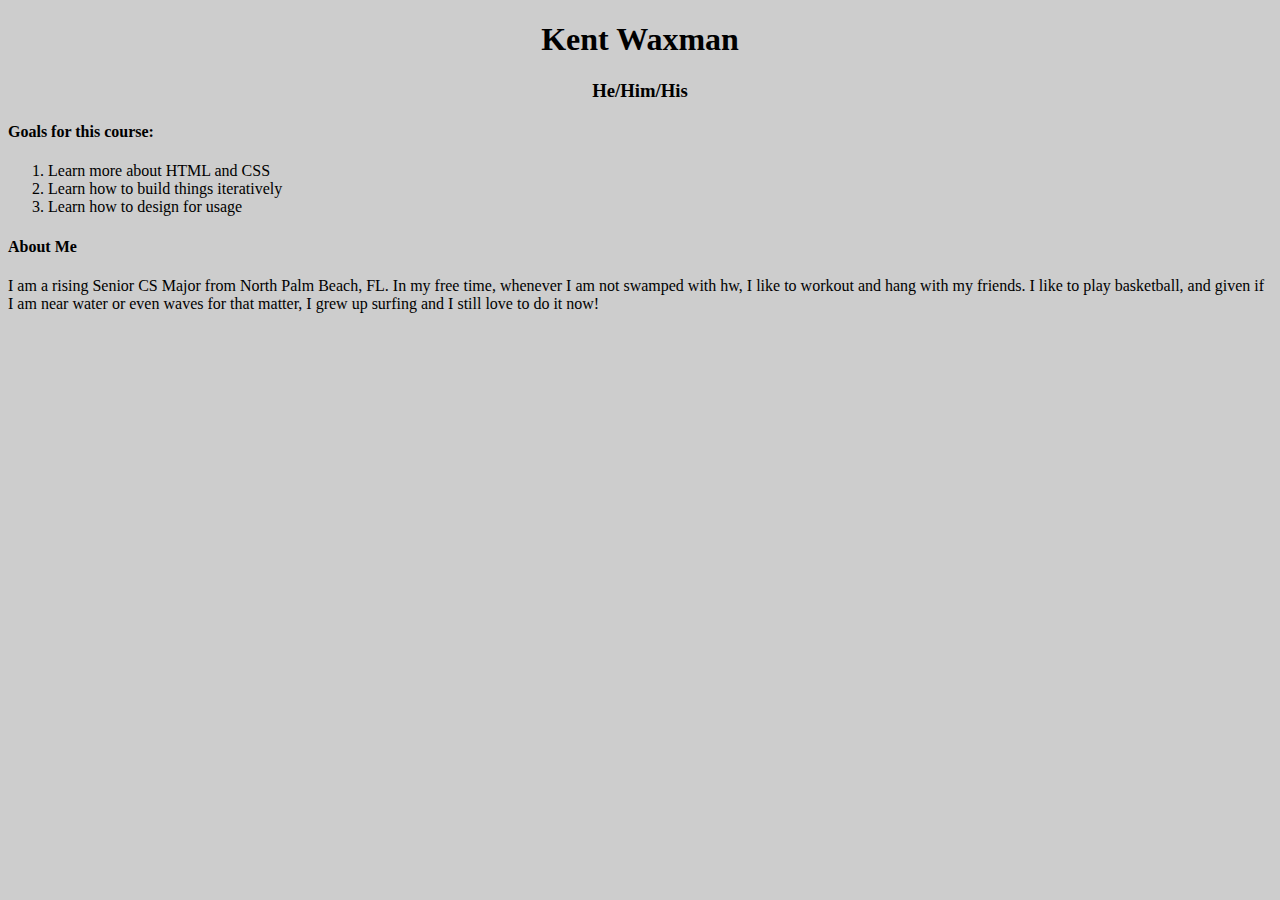
<file: recitation1/index.html>
<!DOCTYPE html>
<html lang="en" dir="ltr">
  <head>
    <meta charset="utf-8">
    <title>About Kent</title>
  </head>
  <body style = "background-color:#CDCDCD">
    <section>
      <center>
        <h1>Kent Waxman</h1>
        <h3>He/Him/His</h3>
      </center>
    </section>
    <section>
      <h4>Goals for this course:</h4>
      <ol>
        <li>Learn more about HTML and CSS</li>
        <li>Learn how to build things iteratively</li>
        <li>Learn how to design for usage</li>
      </ol>
    </section>
    <section>
      <h4>About Me</h4>
      <p>I am a rising Senior CS Major from North Palm Beach, FL. In my free time, whenever I am not swamped with hw,
         I like to workout and hang with my friends. I like to play basketball, and given if I am near water or even
         waves for that matter, I grew up surfing and I still love to do it now!</p>
    </section>
  </body>
</html>
</file>
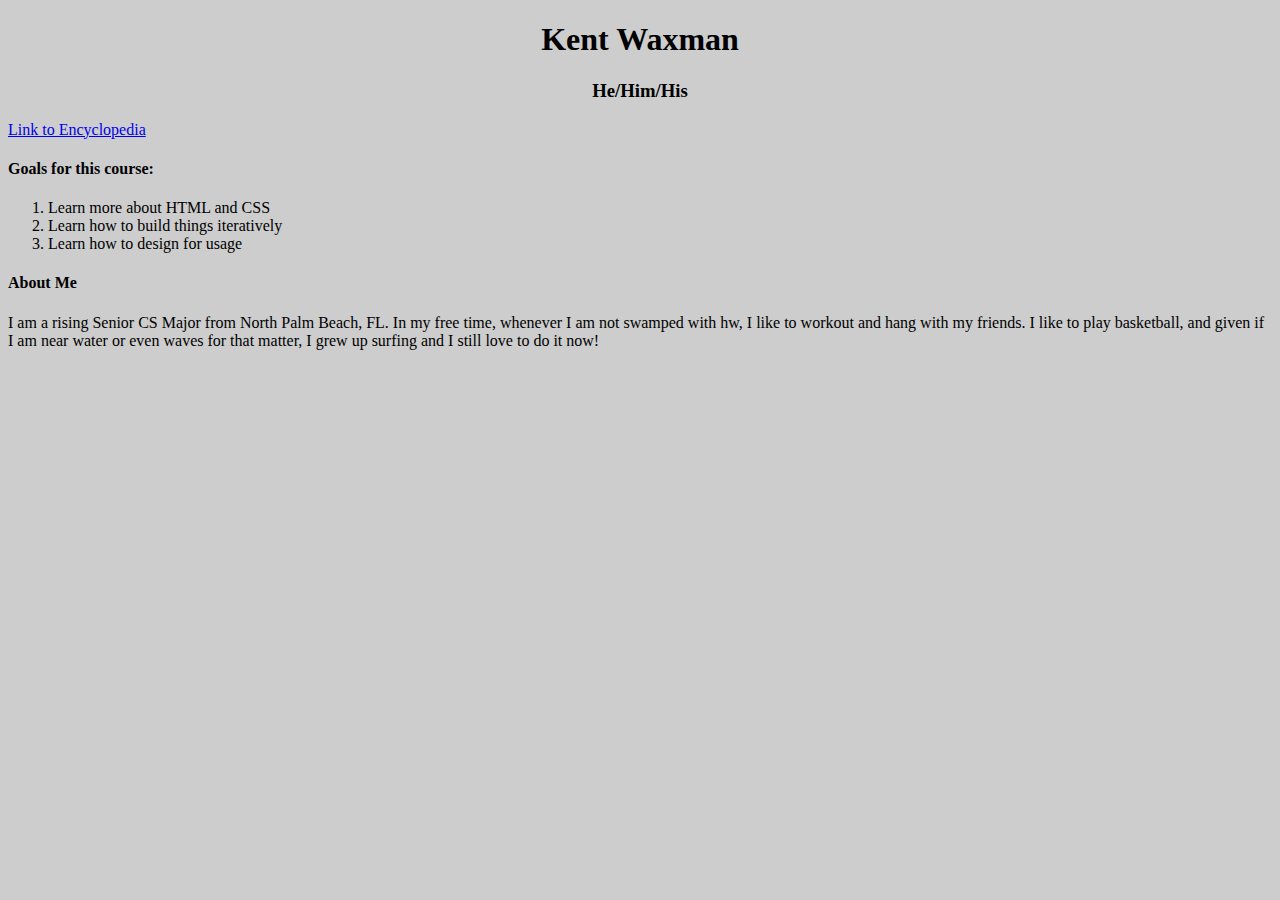
<file: web-repo/index.html>
<!DOCTYPE html>
<html lang="en" dir="ltr">
  <head>
    <meta charset="utf-8">
    <title>About Kent</title>
  </head>
  <body style = "background-color:#CDCDCD">
    <section>
      <center>
        <h1>Kent Waxman</h1>
        <h3>He/Him/His</h3>
      </center>
    </section>
    <a href="week2/index.html">Link to Encyclopedia</a>
    <section>
      <h4>Goals for this course:</h4>
      <ol>
        <li>Learn more about HTML and CSS</li>
        <li>Learn how to build things iteratively</li>
        <li>Learn how to design for usage</li>
      </ol>
    </section>
    <section>
      <h4>About Me</h4>
      <p>I am a rising Senior CS Major from North Palm Beach, FL. In my free time, whenever I am not swamped with hw,
         I like to workout and hang with my friends. I like to play basketball, and given if I am near water or even
         waves for that matter, I grew up surfing and I still love to do it now!</p>
    </section>
  </body>
</html>
</file>
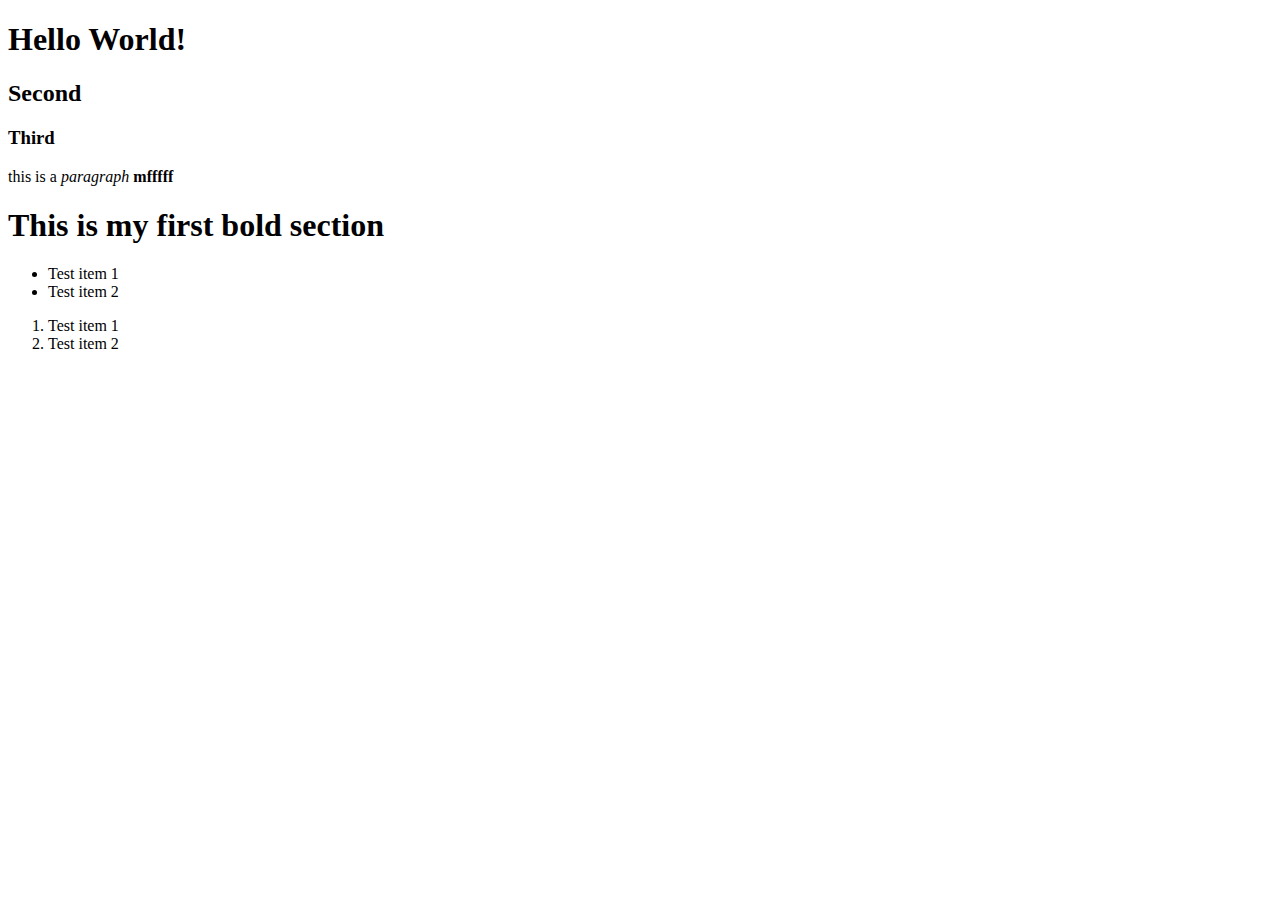
<file: week1/index.html>
<!doctype html>
<html lang="en" dir="ltr">
  <head>
    <meta charset="utf-8">
    <title>Kent's First Site</title>
  </head>
  <body>
    <h1>Hello World!</h1>
    <h2>Second</h2>
    <h3>Third</h3>
    <p>this is a <em>paragraph</em> <strong>mfffff</strong></p>
    <section>
      <h1>This is my first <b>bold</b> section</h1>
    </section>
    <section>
        <ul>
          <li>Test item 1</li>
          <li>Test item 2</li>
        </ul>

        <ol>
          <li>Test item 1</li>
          <li>Test item 2</li>
        </ol>
    </section>
  </body>
</html>
</file>
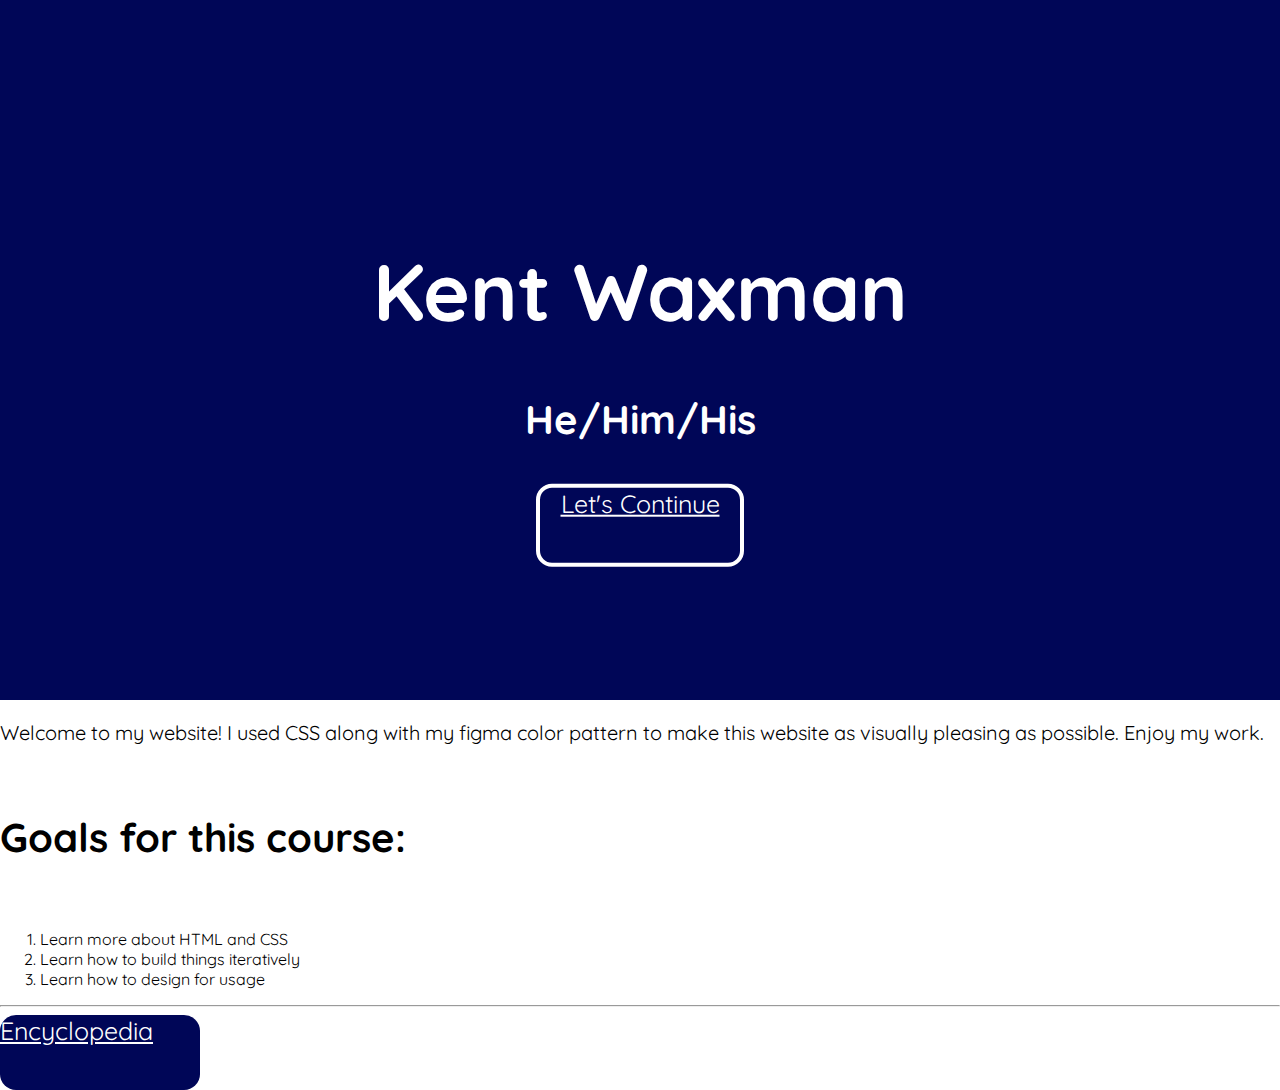
<file: week6/index.html>
<!DOCTYPE html>
<html lang="en" dir="ltr">
  <head>
    <meta charset="utf-8">
    <title>About Kent</title>
    <link rel="stylesheet" href="style.css">
    <link rel="stylesheet" href="https://fonts.googleapis.com/css?family=Quicksand">
    <meta name="viewport" content="width=device-width, initial-scale=1">
  </head>
  <body>
    <section class = "main-page-splash">
      <div class = "main-page-header">
        <h1 class ="title" id="title">Kent Waxman</h1>
        <h3 class = "subtitle">He/Him/His</h3>
        <a id="button" href="#about" class = "button1">Let's Continue</a>
      </div>
    </section>
    <section id="about">
      <p>Welcome to my website! I used CSS along with my figma color pattern to make this website as visually pleasing as possible. Enjoy my work. </p>
        <h5>Goals for this course:</h5>
        <ol>
          <li>Learn more about HTML and CSS</li>
          <li>Learn how to build things iteratively</li>
          <li>Learn how to design for usage</li>
        </ol>
        <hr>
        <a href="../week2/index.html" class ="button2" id="button1" target="_blank">Encyclopedia</a>
    </section>
    <script type="text/javascript" src="listeners.js"></script>
  </body>
</html>
</file>
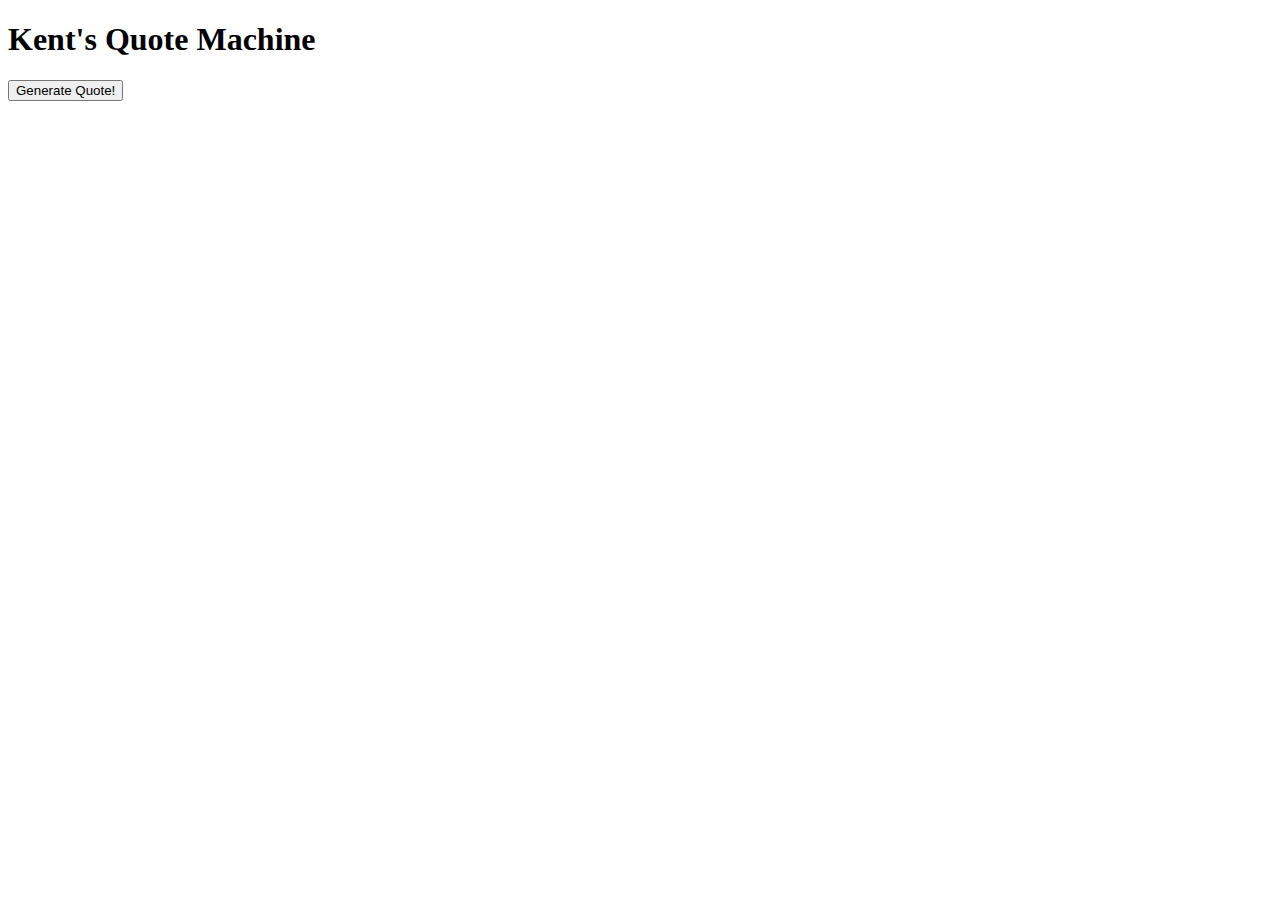
<file: week7/index.html>
<!DOCTYPE html>
<html lang="en" dir="ltr">
  <head>
    <meta charset="utf-8">
    <title>Quote Machine</title>
    <script type="text/javascript" src="reactors.js"></script>
  </head>
  <body>
      <h1> Kent's Quote Machine</h1>
      <h3 id="quote"></h3>
      <h4 id="author"></h4>
      <button id="button" onclick="generateQuote()"> Generate Quote!</button>
  </body>
</html>
</file>
<file: week6/style.css>
html, body {
    font-family: "Quicksand", sans-serif;
    margin: 0;
}

h1{
    font-size: 80px;
}

h2{
    font-size: 70px;
}

h3{
    font-size: 60px;
}

h4{
    font-size: 50px;
    padding-left: 20px;
}

h5{
    font-size: 40px;
}

h3{
    font-size: 30px;
}

p{
    font-size: 20px;
}
.main-page-splash {
    height: 700px;
	background-color: #000657;
	color: white;
    overflow: hidden;
    border: 0;
    text-align: center;
}

.main-page-header {
    position: relative;
    left: 50%;
    top: 50%;
    transform: translate(-50%, -50%);
}

.title {
    font-size: 80px;
}

.subtitle {
    font-size: 40px;
}

.button1 {
    display: inline-block;
    width: 200px;
    height: 75px;
    background-color: transparent;
    font-size: 25px;
    color: white;
    border: 4px solid white;
    transition-duration: 0.2s;
    border-radius: 16px;
}

.button1:hover {
    background-color: #000BA3;
    color: white;
    border: none;
}

.button1:active{
    background-color: #3b429e;
}

.button2 {
    display: inline-block;
    width: 200px;
    height: 75px;
    background-color: #000657;
    font-size: 25px;
    color: white;
    transition-duration: 0.2s;
    border-radius: 16px;
}

.button2:hover {
    background-color: #000BA3;
}

.button2:active{
    background-color: #373d9c;
}
</file>
